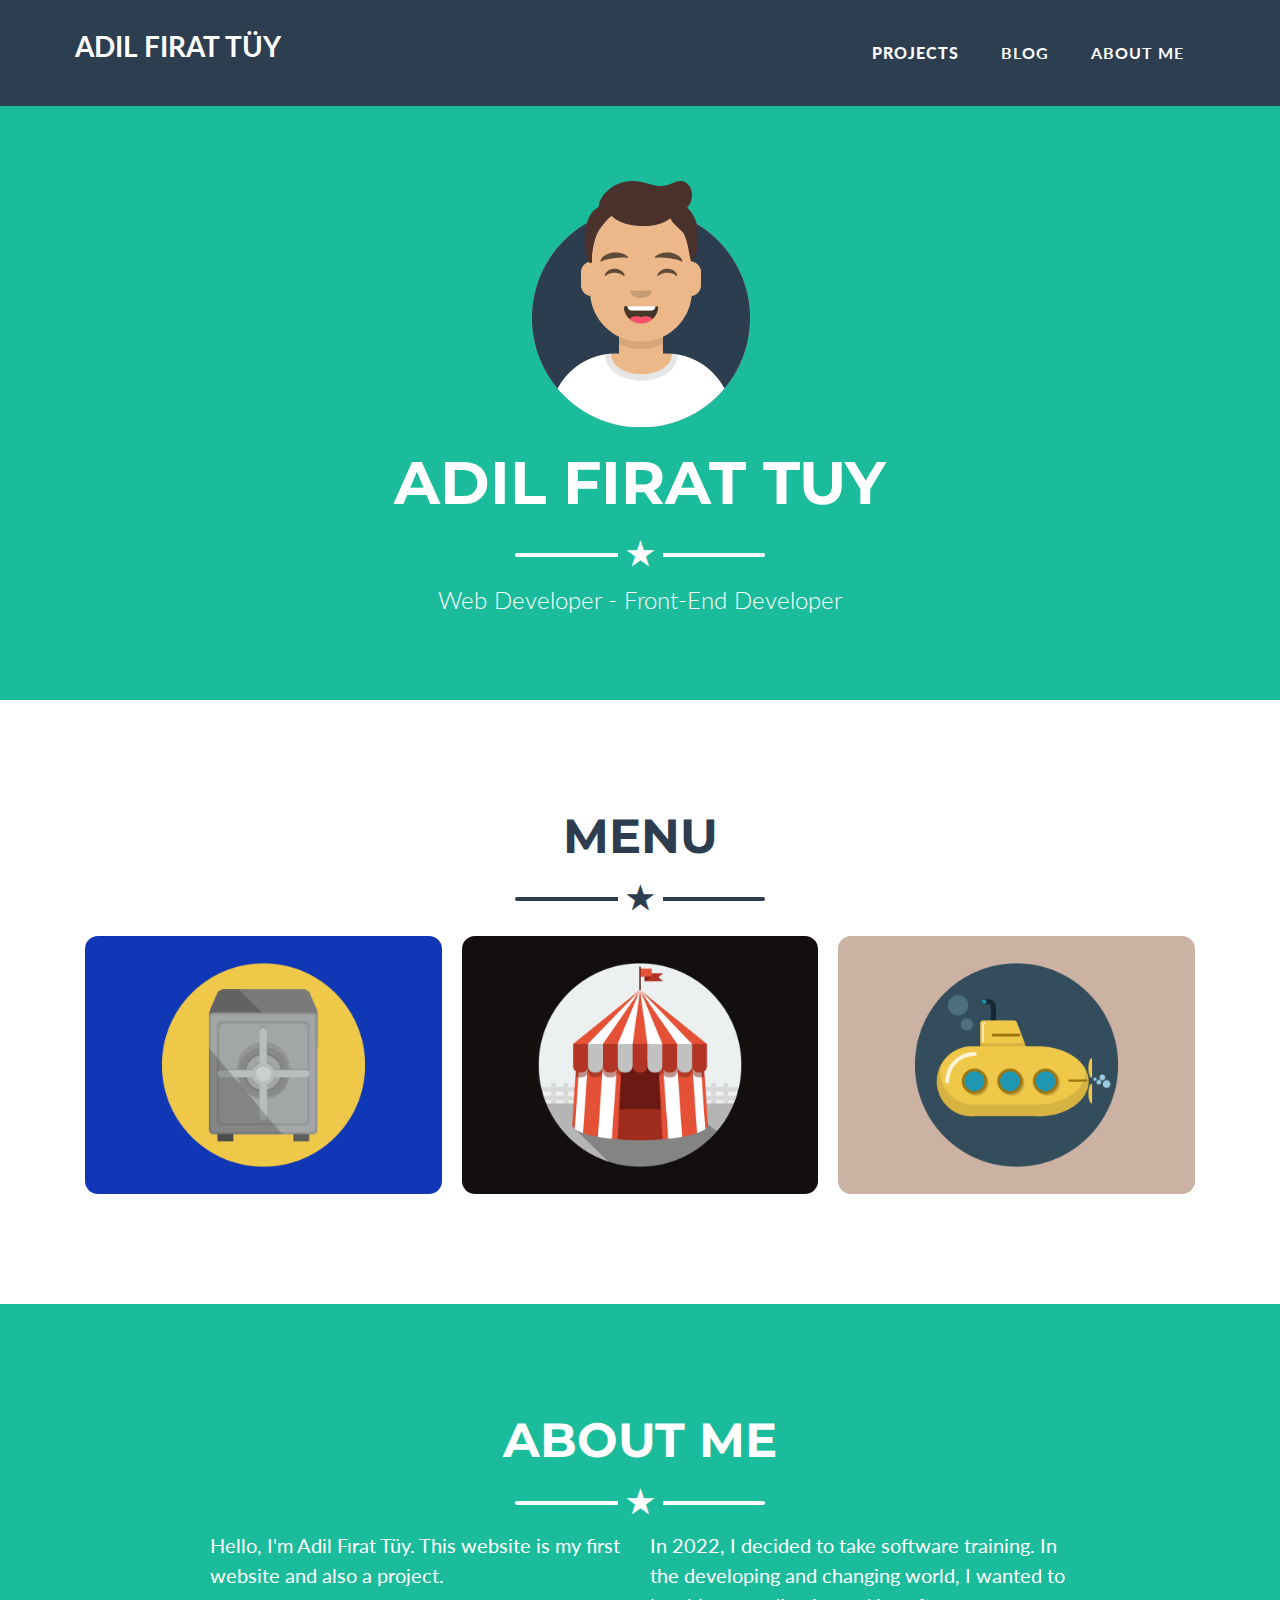
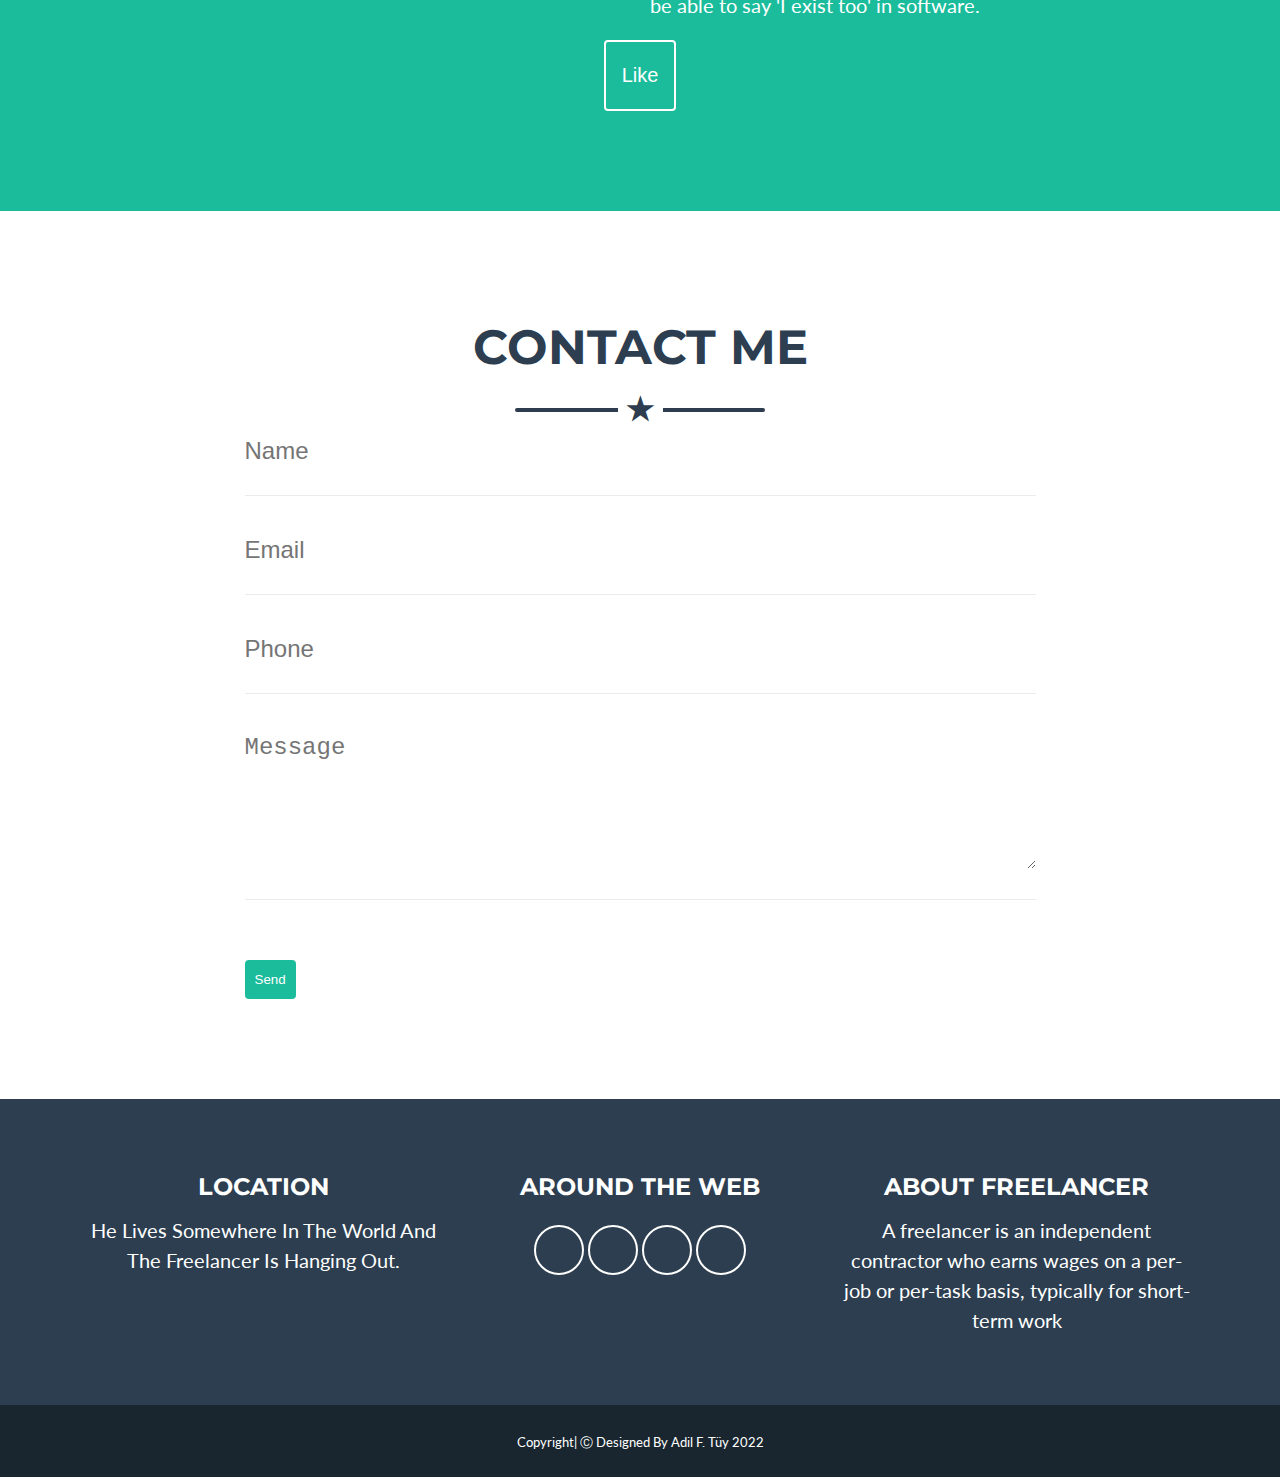
<file: Web Developer (First)/index.html>
<!DOCTYPE html>
<html lang="en">

<head>
    <meta charset="UTF-8">
    <meta http-equiv="X-UA-Compatible" content="IE=edge">
    <meta name="viewport" content="width=device-width, initial-scale=1.0">
    <meta name="description" content="">
    <meta name="author" content="">
    <title>Freelancer - Start Tamplate</title>

    <link rel="preconnect" href="https://fonts.googleapis.com">
    <link rel="preconnect" href="https://fonts.gstatic.com" crossorigin>
    <link href="https://fonts.googleapis.com/css2?family=Lato:wght@400;700&display=swap" rel="stylesheet">
    <link rel="preconnect" href="https://fonts.googleapis.com">
    <link rel="preconnect" href="https://fonts.gstatic.com" crossorigin>
    <link href="https://fonts.googleapis.com/css2?family=Lato:wght@400;700&family=Montserrat:wght@400;700&display=swap"
        rel="stylesheet">
    <link rel="stylesheet" href="https://use.fontawesome.com/releases/v5.15.4/css/all.css"
        integrity="sha384-DyZ88mC6Up2uqS4h/KRgHuoeGwBcD4Ng9SiP4dIRy0EXTlnuz47vAwmeGwVChigm" crossorigin="anonymous" />
    <link rel="stylesheet" href="style.css">
</head>

<body>

    <nav>
        <div class="container clearfix">
            <div id="logo-box">
                <a href="/" class="logo text-uppercase">
                    Adil Fırat Tüy
                </a>
            </div>

            <div id="nav-links">
                <ul>
                    <li class="nav-item text-uppercase nav-icon">
                        <a href="#" class="nav-link">
                            <i class="fas fa-bars"></i>
                        </a>
                    </li>
                    <li class="nav-item text-uppercase">
                        <a href="https://github.com/adil-firat?tab=repositories" target="_blank" class="nav-link">
                            <strong>Projects</strong>
                        </a>
                    </li>
                    <li class="nav-item text-uppercase">
                        <a href="contact.html" target="_blank"  class="nav-link">
                            Blog
                        </a>
                    </li>
                    <li class="nav-item text-uppercase">
                        <a href="#" target="_blank" class="nav-link">
                       About Me
                        </a>
                    </li>
                </ul>
            </div>
        </div>
    </nav>

    <header>
        <div class="container">
            <img id="profile-images" class="img-fluid" src="avatar.png" alt="">
            <h1 class="text-uppercase">Adıl Firat Tuy</h1>
            <hr class="star-light">
            <h2> Web Developer - Front-End Developer</h2>
        </div>
    </header>

    <section id="portfolio">
        <div class="container">
            <h2 class="text-uppercase">
                Menu
            </h2>
            <hr class="star-dark">


            <div id="portfolio-images" class="clearfix">


                <div class="col">
                    <div class="portfolio-item">
                        <a href="#">
                            <img class="img-fluid-p" src="safe.png" alt="Projects">
                          
                            <div class="img-overlay">
                                <div class="icon">
                                    <i class="fas fa-plus"></i>
                                </div>
                            </div>
                        </a>
                    </div>
                </div>


                <div class="col">
                    <div class="portfolio-item">
                        <a href="#">
                            <img class="img-fluid-p" src="circus.png" alt="">
                            <div class="img-overlay">
                                <div class="icon">
                                    <i class="fas fa-plus"></i>
                                </div>
                            </div>
                        </a>
                    </div>
                </div>



                <div class="col">
                    <div class="portfolio-item">
                        <a href="#">
                            <img class="img-fluid-p" src="submarine.png" alt="">
                            <div class="img-overlay">
                                <div class="icon">
                                    <i class="fas fa-plus"></i>
                                </div>
                            </div>
                        </a>
                    </div>
                </div>

    </section>

    <section id="about">
        <h2 class="text-uppercase">
            About Me
        </h2>
        <hr class="star-light">

        <div id="about-text" class="clearfix">
            <div class="left">
                <p class="text">
                    Hello, I'm Adil Fırat Tüy. This website is my first website and also a project.
                </p>
            </div>
            <div class="right">
                <p class="text">
                  In 2022, I decided to take software training. In the developing and changing world, I wanted to be able to say 'I exist too' in software.
                </p>
            </div>

        </div>

        <button class="btn btn-outline btn-large">
            <i class="fa-solid fa-thumbs-up"></i>
            Like
        </button>

    </section>

    <section id="contact">
        <div class="container">

            <h2 class="text-uppercase">
                Contact Me
            </h2>
            <hr class="star-dark">

            <form id="contact-form" action="">

                <div class="form-group">
                    <input type="text" id="name" placeholder="Name">
                </div>
                <div class="form-group">
                    <input type="text" id="email" placeholder="Email">
                </div>
                <div class="form-group">
                    <input type="text" id="phone" placeholder="Phone">
                </div>
                <div class="form-group">
                    <textarea id="message" rows="5" placeholder="Message"></textarea>
                </div>

                <button class="btn btn-primary">
                    Send
                </button>


            </form>


        </div>
    </section>

    <footer>
        <div class="container clearfix">

            <div class="col">
                <h4 class="text-uppercase">
                    Location
                </h4>
                <p>He Lives Somewhere In The World And The Freelancer Is Hanging Out.</p>
            </div>

            <div class="col">
                <h4 class="text-uppercase">
                    Around The Web
                </h4>
                <ul>
                    <li>
                        <button class="btn btn-outline btn-social">
                            <a href="https://www.linkedin.com/in/adil-f%C4%B1rat-t%C3%BCy-941106254/" target="_blank"><i class="fab fa-linkedin-in"></i></a>
                            
                        </button>
                    </li>
                    <li>
                        <button class="btn btn-outline btn-social">
                          <a href="https://twitter.com/TuyAdil?t=ynLO7ekHW1hdKbNrXEQg4A&s=09" target="_blank"><i class="fab fa-twitter"></i></a>
                        </button>
                    </li>
                    <li>
                        <button class="btn btn-outline btn-social">
                              <a href="https://www.instagram.com/adiltuy?r=nametag" target="_blank"><i class="fab fa-instagram"></i></a>
                        </button>
                    </li>
                    <li>
                        <button class="btn btn-outline btn-social">
                            
                            <a href="https://github.com/adil-firat?tab=repositories" target="_blank"><i class="fab fa-github"></i></a>
                        </button>
                    </li>
                </ul>
            </div>

            <div class="col">
                <h4 class="text-uppercase">
                    About Freelancer
                </h4>
                <p>A freelancer is an independent contractor who earns wages on a per-job or per-task basis, typically
                    for short-term work</p>
            </div>




        </div>
    </footer>

    <div class="copyright">
        <div class="container">
            <small>Copyright| Ⓒ Designed By Adil F. Tüy 2022</small>
        </div>
    </div>




</body>

</html>
</file>
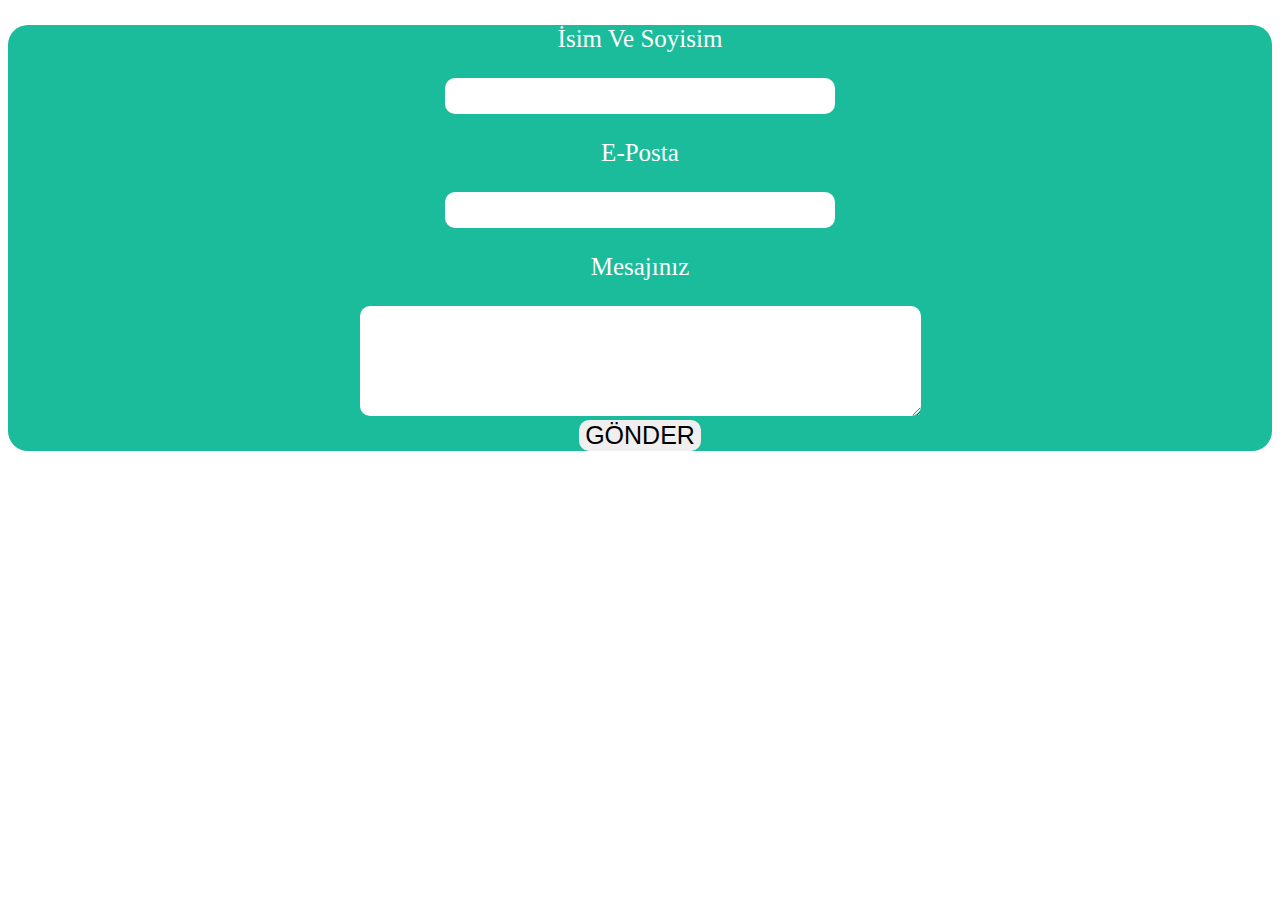
<file: Web Developer (First)/contact.html>
<!DOCTYPE html>
<html lang="en">
<head>
    <meta charset="UTF-8">
    <meta http-equiv="X-UA-Compatible" content="IE=edge">
    <meta name="viewport" content="width=device-width, initial-scale=1.0">
    <title>Adil Fırat Tüy - Contact </title>
<style>

.get{
    background-color:  #1ABC9B;
    border-radius: 20px;
}


</style>
</head>
<body>
   <!-- İletişim Formu  -->
   <div class="get" align="center" >
   <form>

        <p style="color:#fff; font-size: 25px;" >İsim Ve Soyisim</p>
        <input style="border:10px; font-size: 30px; border-radius: 10px;" name="isimSoyisim" type="text" /> <br/>

        <p style="color:#fff; font-size: 25px;">E-Posta</p>
        <input  style="border:10px; font-size: 30px; border-radius: 10px;" name="eposta" type="email" /> <br/>

        <p style="color:#fff; font-size: 25px;">Mesajınız</p>
        <textarea style="border:10px; font-size: 45px; border-radius: 10px;"  name="mesaj"></textarea> <br />

        <input style="color:black; font-size: 25px; border:10px; border-radius:10px;" type="submit" value="GÖNDER" onclick="window.location='adilzero444@gmail.com'"/>
        
   </div>
</form>
</body>
</html>
</file>
<file: Web Developer (First)/style.css>
* {
    padding: 0;
    margin: 0;
    box-sizing: border-box;

}

html {
    font-size: 6px;
}

body {
    font-family: "Lato", sans-serif;
    font-size: 1.6rem;
    font-weight: 400;
    line-height: 1.5;
    background-color: #fff;
}

h1,
h2,
h3,
h4,
h5,
h6 {
    font-weight: 700;
    font-family: Montserrat;
}



/* (a)Tüm Linklerin Altındaki Çizgiyi Kaybediyoruz */
a {
    text-decoration: none;
}

ul {
    list-style-type: none;
}

section {
    padding-top: 10rem;
    padding-bottom: 10rem;
    text-align: center;
}

.btn-large {
    font-size: 2rem;
    padding: 2.2rem 1.6rem;
}

.btn {
    margin-top: 2rem;
    font-weight: 400;
    display: inline-block;
    border: 2px solid #fff;
    border-radius: 0.4rem;
    cursor: pointer;
    transition: all .5s;
}


.btn-social {
    width: 5rem;
    height: 5rem;
    border-radius: 50%;
    font-size: 2rem;
    line-height: 2rem;
}

.btn-outline {
    color: #fff;
    border-color: #fff;
    background-color: transparent;

}


.btn-outline:hover {
    color: #212529;
    background-color: #fff;


}

.btn-primary {
    background-color: #1ABC9B;
    border: #1ABC9B;
    padding: 1.2rem 1rem;
    color: #fff;
}

.btn-primary:hover {
    background-color: #128F76;
    border-color: #128F76;
}


.img-fluid {
    max-width: 256px;
    height: auto;

}

.clearfix::after {
    content: "";
    display: block;
    clear: both;
}


.container {
    width: 100%;
    margin-left: auto;
    margin-right: auto;
    padding-left: 0.5rem;
    padding-right: 0.5rem;
}

.col {
    float: left;
    width: 100%;
    padding: 1rem;

}

@media (min-width:576px) {

    .container {
        max-width: 540px;
    }

    html {
        font-size: 7px;

    }

}

@media (min-width:768px) {

    .container {
        max-width: 720px;
    }

    html {
        font-size: 8px;
    }

    .col {
        width: 50%;
    }

}

@media (min-width:992px) {

    .container {
        max-width: 960px;
    }

    html {
        font-size: 9px;
    }

    .col {
        width: 33.333%;
    }

}

@media (min-width: 1200px) {

    .container {
        max-width: 1140px;
    }

    html {
        font-size: 10px;
    }

}

.text-uppercase {
    text-transform: uppercase;
}

/* NavBar */

nav {
    width: 100%;
    font-size: Montserrat;
    background-color: #2C3E4F;
    color: #fff;
    padding-top: 2rem;
    padding-bottom: 2rem;
    position: fixed;
    z-index: 500;
}

#logo-box {
    float: left;
    padding-top: 0.5rem;
}


#logo-box .logo {
    color: #fff;
    font-weight: 700;
    font-size: 2.8rem;

}

#nav-links {
    float: right;

}

#nav-links .nav-item {
    float: left;
    margin: 0.5rem;

}

#nav-links .nav-link {
    color: #fff;
    font-size: 1.6rem;
    font-weight: 700;
    display: block;
    padding: 1.6rem;
    letter-spacing: 0.1rem;
    transition: color 0.4s;
}

#nav-links .nav-link:hover {
    color: #1abc9b;
}

#nav-links .nav-icon {
    display: none;
}

@media (max-width:992px) {

    #logo-box {
        float: none;
        text-align: left;

    }

    #nav-links {
        float: none;
    }

    #nav-links .navlink {
        font-size: 2rem;
        padding-left: 0;
    }

    #nav-links .nav-item {
        float: none;
        text-align: left;
    }

    #nav-links .nav-icon {
        display: block;
        position: absolute;
        top: 10px;
        right: 5px;
        font-size: 3rem;

    }

}


/* Header */

header {
    background-color: #1abc9b;
    height: 700px;
    padding-top: calc(106px + 7rem);
    text-align: center;
}

header h1 {
    color: #fff;
    font-size: 6rem;

}

header h2 {
    color: #fff;
    font-size: 2.4rem;
    font-family: "Lato";
    font-weight: 300;
}

hr.star-light {
    border-color: #fff;
}

hr.star-dark {
    border-color: #2d3d4f;
}

.star-light,
.star-dark {
    border: none;
    border-top: 0.4rem solid;
    max-width: 25rem;
    border-radius: 10px;
    margin: 2.5rem auto;
    overflow: visible;
    height: 0;

}

.star-light::after {
    color: #fff;
    background-color: #1ABC9B;
}

.star-dark::after {
    color: #2d3d4f;
    background-color: #fff;
}


.star-light::after,
.star-dark::after {
    content: "\2605";
    font-weight: 900;
    font-size: 3.2rem;
    position: relative;
    top: -28px;
    padding: 0 8px;
}

/* Portfolio */

#portfolio h2 {
    font-size: 4.8rem;
    color: #2d3d4f;
}

.img-fluid-p {
    max-width: 100%;
    height: auto;

}



.portfolio-item {
    position: relative;

}

.portfolio-item img {
    display: block;
    border-radius: 13px;

}

.img-overlay {
    position: absolute;
    top: 0;
    left: 0;
    height: 100%;
    width: 100%;
    background-color: #1ABC9B;
    opacity: 0;
    transition: opacity 0.4s;

}

.img-overlay .icon {
    color: #fff;
    font-size: 8rem;
    position: absolute;
    top: 50%;
    left: 50%;
    transform: translate(-50%, -50%);
}

.portfolio-item:hover .img-overlay {
    opacity: 0.8;
    border-radius: 13px;
}


/* About Me */

#about {
    background-color: #1ABC9B;
    color: #fff;
}

#about h2 {
    font-size: 4.8rem;
}

#about-text {
    text-align: left;
}


#about-text .left {
    float: none;
    width: 100%;
    padding-right: 25px;
    padding-left: 5px;
}

#about-text .right {
    float: right;
    width: 50%;
    padding-left: 2rem;
    padding-right: 23rem;
}

#about-text .text {
    font-size: 2rem;
}

@media (min-width:992px) {
    #about-text .left {
        float: left;
        width: 50%;
        padding-right: 10px;
        padding-left: 210px;
    }

    #about-text .right {
        float: right;
        width: 50%;
        padding-right: 210px;
        padding-left: 10px;
    }
}


/* Contact  */

#contact h2 {
    font-size: 4.8rem;
    color: #2c3e50;
}

#contact-form {
    width: 70%;
    margin: 0 auto;
    text-align: left;
}

.form-group {
    border-bottom: 1px solid #e9ecef;
    padding-bottom: 3rem;
    margin-bottom: 4rem;
}

.form-group input,
.form-group textarea {
    border: none;
    width: 100%;
    display: block;
    font-size: 2.4rem;
}

.form-group input:focus {
    outline: 0;
}

.form-group textarea:focus {
    outline: 0;
}

/* Footer */

footer {
    padding-top: 6rem;
    padding-bottom: 6rem;
    background-color: #2C3E4F;
    color: #fff;
    text-align: center;
}

footer h4 {
    font-size: 2.4rem;

}

footer p {
    font-size: 2rem;
    margin-top: 1rem;
}

footer li {
    display: inline-block;
    margin-right: 1r;
}

.copyright {
    background-color: #19262f;
    padding-top: 2.4rem;
    padding-bottom: 2.4rem;
    color: #fff;
    text-align: center;
}
</file>
